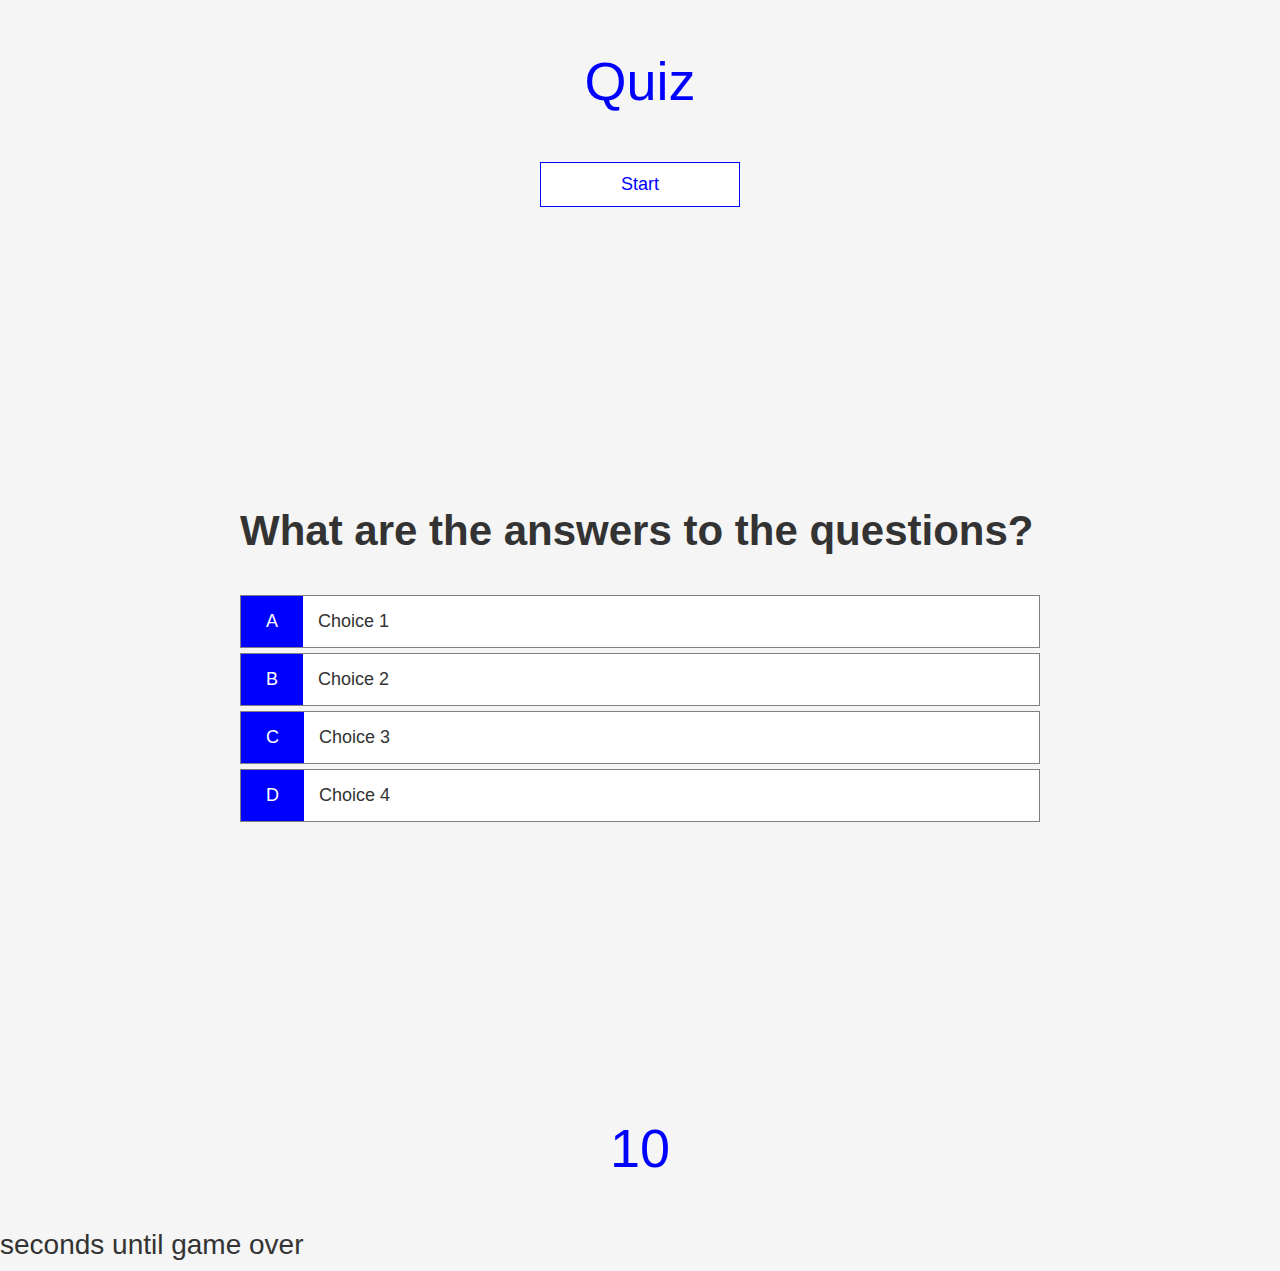
<file: index.html>
<!DOCTYPE html>
<html lang="en">
<head>
    <meta charset="UTF-8">
    <meta name="viewport" content="width=device-width, initial-scale=1.0">
    <meta http-equiv="X-UA-Compatible" content="ie=edge">
    <title>Quiz</title>
    <link rel="stylesheet" href="style.css">
</head>
<body>  
    <h1 class="time" style="text-align:center;"></h1>
    <div id="main"></div>
    <header>
        <!--this class is the start button for the quiz. js uses quieryselector on this class for click event-->
        <div class= "large-font">Quiz</div>
        <button class="start-button">Start</button>
      </header>
    <div class="container">
        <!--these div classes are supposed to be the unique selection options for the questions in the quiz 1 for each of the 4 options.-->
        <div id="game" class="justify-center flex-column">
            <h2 id="question">What are the answers to the questions?</h2>
            <div class="choice-container">
                <p class="choice-prefix">A</p>
                <p class="choice-text" data-number="1">Choice 1</p>
            </div>
            <div class="choice-container">
                <p class="choice-prefix">B</p>
                <p class="choice-text" data-number="2">Choice 2</p>
            </div>
            <div class="choice-container">
                <p class="choice-prefix">C</p>
                <p class="choice-text" data-number="3">Choice 3</p>
            </div>
            <div class="choice-container">
                <p class="choice-prefix">D</p>
                <p class="choice-text" data-number="4">Choice 4</p>
            </div>
        </div>
    </div>
</div>
<!--this div class is the timer function. timer on js file quiery selects this class-->
<div class= "card timer">
  <div class = "timer-text">
  <div class="large-font timer-count">10</div>
  <h3>seconds until game over</h3>
</div>
    <script src="./script.js"></script>
</body>
</html>
</file>
<file: style.css>
:root {
    background-color: whitesmoke;
    font-size: 62.5%;
}

*{
    box-sizing: border-box;
    font-family: Arial, Helvetica, sans-serif;
    margin: 0;
    padding: 0;
    color: #333;
}

h1,
h2,
h3,
h4 {
    margin-bottom: 1rem;
}

h1 {
    font-size: 5.4rem;
    color: blue;
    margin-bottom: 5rem;
}

h1 > span {
    font-size: 2.4rem;
    font-weight: 500;
}

h2 {
    font-size: 4.2rem;
    margin-bottom: 4rem;
    font-weight: 700;
}

h3 {
    font-size: 2.8rem;
    font-weight: 500;
}

.container {
    width: 100vw;
    height: 100vh;
    display: flex;
    justify-content: center;
    align-items: center;
    max-width: 80rem;
    margin: 0 auto;
}

.container > * {
    width: 100%;
}

.flex-column {
    display:flex;
    flex-direction: column;
}

.flex-center {
    justify-content: center;
    align-items: center;
}

.justify-center {
    justify-content: center;
}

.text-center {
    text-align: center;
}

.hidden {
    display: none;
}

.btn {
    font-size: 1.8rem;
    padding: 1rem 0;
    width: 20rem;
    text-align: center;
    border: 0.1rem solid blue;
    margin-bottom: 1rem;
    text-decoration: none;
    color: blue;
    background-color: white;
}

.btn:hover {
    cursor: pointer;
    box-shadow: 0 0.4rem 1.4rem 0 grey;
    transform: translateY(-0.1rem);
    transition: transform 150ms;
}

.btn[disabled]:hover {
    cursor: not-allowed;
    box-shadow: none;
    transform: none;
}

.large-font {
    font-size: 5.4rem;
    color: blue;
    margin-bottom: 5rem;
    text-align: center;
}

.start-button {
    width: 10vw;
    height: 5vh;
    display: flex;
    justify-content: center;
    align-items: center;
    max-width: 80rem;
    margin: 0 auto;
    font-size: 1.8rem;
    padding: 1rem 0;
    width: 20rem;
    text-align: center;
    border: 0.1rem solid blue;
    margin-bottom: 1rem;
    text-decoration: none;
    color: blue;
    background-color: white;
}

.start-button:hover {
    cursor: pointer;
    box-shadow: 0 0.4rem 1.4rem 0 grey;
    transform: translateY(-0.1rem);
    transition: transform 150ms;
}

.start-button[disabled]:hover {
    cursor: not-allowed;
    box-shadow: none;
    transform: none;
}

.choice-container {
    display: flex;
    margin-bottom: 0.5rem;
    width: 100%;
    font-size: 1.8rem;
    border: 0.1rem solid grey;
    background-color: white;
}

.choice-container:hover {
    cursor: pointer;
    box-shadow: 0 0.4rem 1.4rem 0 grey;
    transform: translateY(-0.1rem);
    transition: transform 150ms;
}

.choice-prefix {
    padding: 1.5rem 2.5rem;
    background-color: blue;
    color: white;
}

.choice-text {
    padding: 1.5rem;
}
</file>
